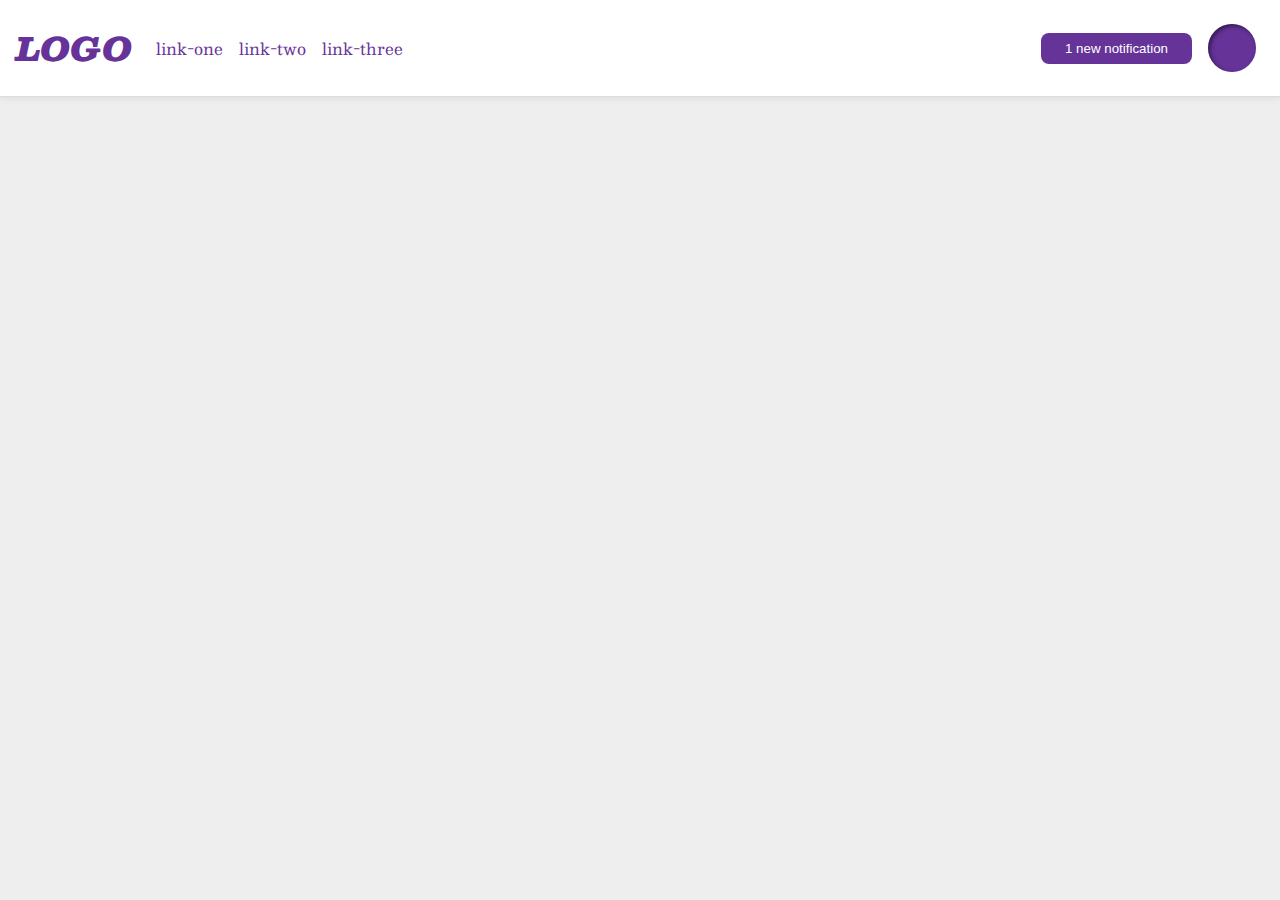
<file: flex/03-flex-header-2/index.html>
<!DOCTYPE html>
<html lang="en">
  <head>
    <meta charset="UTF-8">
    <meta http-equiv="X-UA-Compatible" content="IE=edge">
    <meta name="viewport" content="width=device-width, initial-scale=1.0">
    <title>Flex Header 2</title>
    <link rel="stylesheet" href="style.css">
  </head>
  <body>
    <div class="header">
      <div class="logo">
        LOGO
      </div>
      <div class="left">
        <ul class="links">
          <li><a href="google.com">link-one</a></li>
          <li><a href="google.com">link-two</a></li>
          <li><a href="google.com">link-three</a></li>
        </ul>
      </div>
      <div class="right">
      <button class="notifications">
        1 new notification
      </button>
      <div class="profile-image"></div>
    </div>
    </div>
  </body>
</html>
</file>
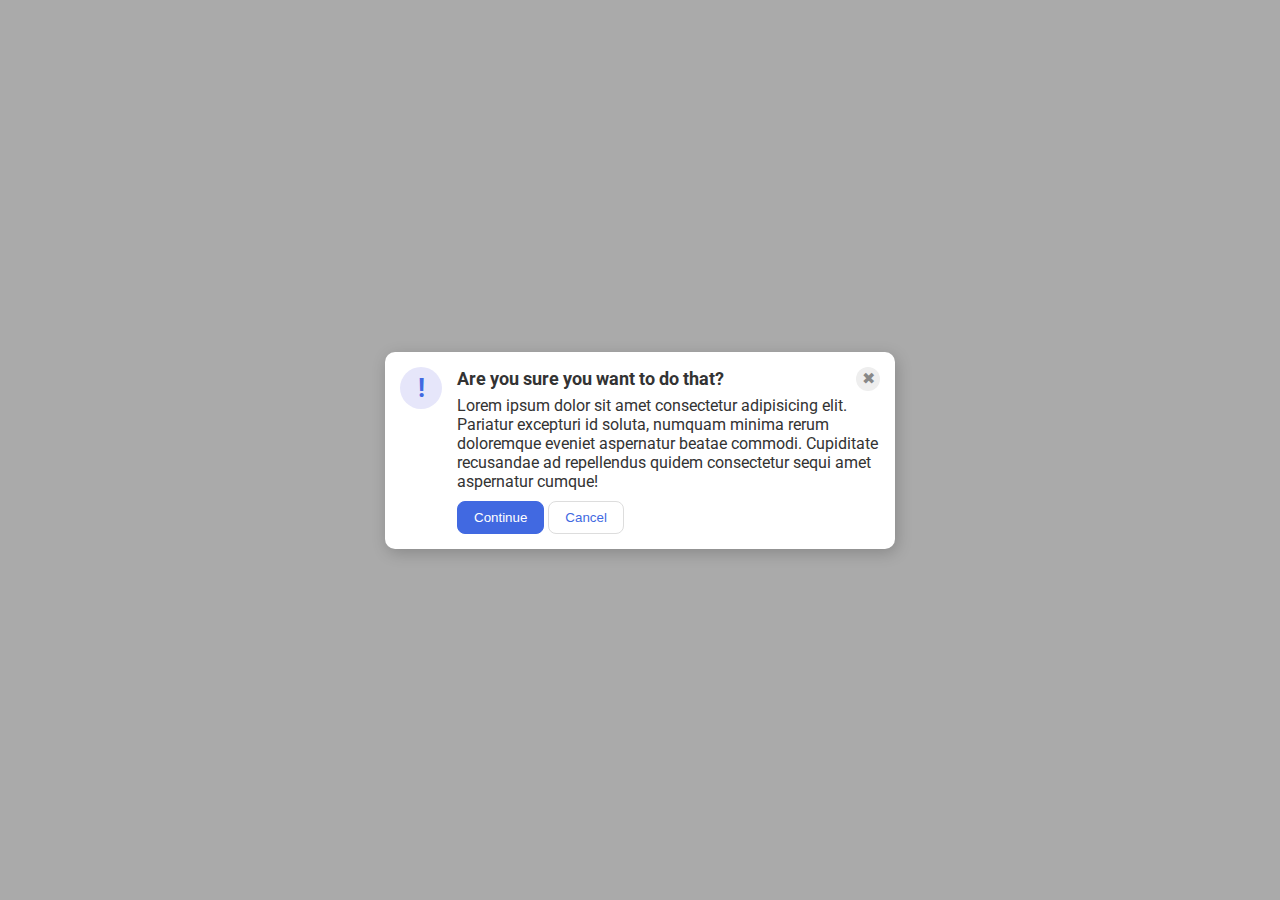
<file: flex/05-flex-modal/index.html>
<!DOCTYPE html>
<html lang="en">
  <head>
    <meta charset="UTF-8">
    <meta http-equiv="X-UA-Compatible" content="IE=edge">
    <meta name="viewport" content="width=device-width, initial-scale=1.0">
    <link rel="stylesheet" href="style.css">
    <title>Modal</title>
  </head>
  <body>
  <div class="modal">
  <div class="left">
    <div class="container1">
      <div class="icon">!</div>
    </div>
  </div>
  <div class="left">
    <div class="container2">
      <div class="header">Are you sure you want to do that?</div>
      <div class="close-button">✖</div>
      </div>
  <div class="container3">
      <div class="text">Lorem ipsum dolor sit amet consectetur adipisicing elit. Pariatur excepturi id soluta, numquam minima rerum doloremque eveniet aspernatur beatae commodi. Cupiditate recusandae ad repellendus quidem consectetur sequi amet aspernatur cumque!</div>
      <button class="continue">Continue</button>
      <button class="cancel">Cancel</button>
  </div>
      </div>
    </div>
  </div>
</div>
  </body>
</html>
</file>
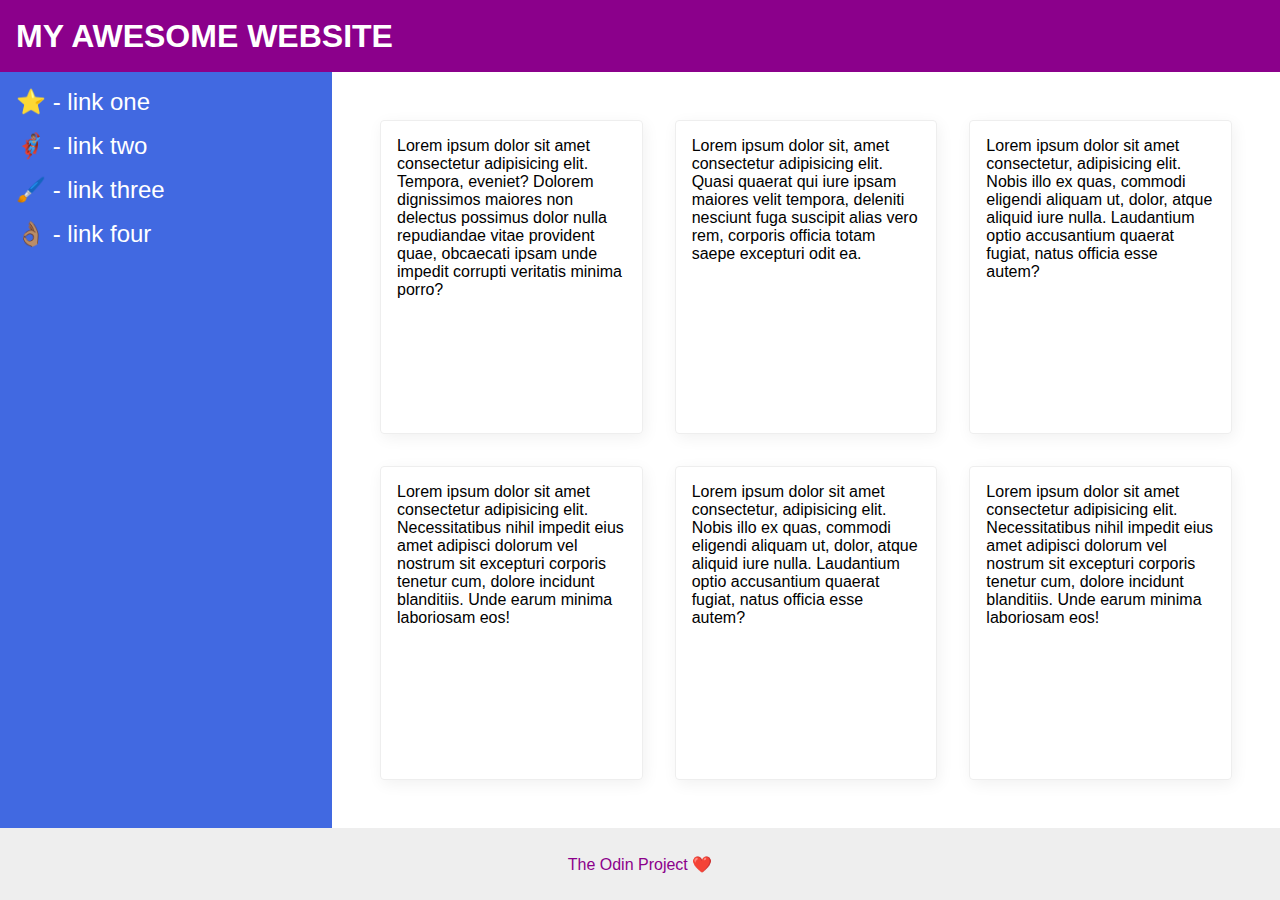
<file: flex/07-flex-layout-2/index.html>
<!DOCTYPE html>
<html lang="en">
  <head>
    <meta charset="UTF-8">
    <meta http-equiv="X-UA-Compatible" content="IE=edge">
    <meta name="viewport" content="width=device-width, initial-scale=1.0">
    <title>The Holy Grail</title>
    <link rel="stylesheet" href="style.css">
  </head>
  <body>
    <div class="header">
      MY AWESOME WEBSITE
    </div>
  <div class="main">
    <div class="sidebar">
      <ul>
        <li><a href="#">⭐ - link one</a></li>
        <li><a href="#">🦸🏽‍♂️ - link two</a></li>
        <li><a href="#">🖌️ - link three</a></li>
        <li><a href="#">👌🏽 - link four</a></li>
      </ul>
    </div>
<div class="container">
    <div class="card">Lorem ipsum dolor sit amet consectetur adipisicing elit. Tempora, eveniet? Dolorem dignissimos maiores non delectus possimus dolor nulla repudiandae vitae provident quae, obcaecati ipsam unde impedit corrupti veritatis minima porro?</div>
    <div class="card">Lorem ipsum dolor sit, amet consectetur adipisicing elit. Quasi quaerat qui iure ipsam maiores velit tempora, deleniti nesciunt fuga suscipit alias vero rem, corporis officia totam saepe excepturi odit ea.</div>
    <div class="card">Lorem ipsum dolor sit amet consectetur, adipisicing elit. Nobis illo ex quas, commodi eligendi aliquam ut, dolor, atque aliquid iure nulla. Laudantium optio accusantium quaerat fugiat, natus officia esse autem?</div>
    <div class="card">Lorem ipsum dolor sit amet consectetur adipisicing elit. Necessitatibus nihil impedit eius amet adipisci dolorum vel nostrum sit excepturi corporis tenetur cum, dolore incidunt blanditiis. Unde earum minima laboriosam eos!</div>
    <div class="card">Lorem ipsum dolor sit amet consectetur, adipisicing elit. Nobis illo ex quas, commodi eligendi aliquam ut, dolor, atque aliquid iure nulla. Laudantium optio accusantium quaerat fugiat, natus officia esse autem?</div>
    <div class="card">Lorem ipsum dolor sit amet consectetur adipisicing elit. Necessitatibus nihil impedit eius amet adipisci dolorum vel nostrum sit excepturi corporis tenetur cum, dolore incidunt blanditiis. Unde earum minima laboriosam eos!</div>
</div>
</div>
    <div class="footer">
      The Odin Project ❤️
    </div>
  </body>
</html>
</file>
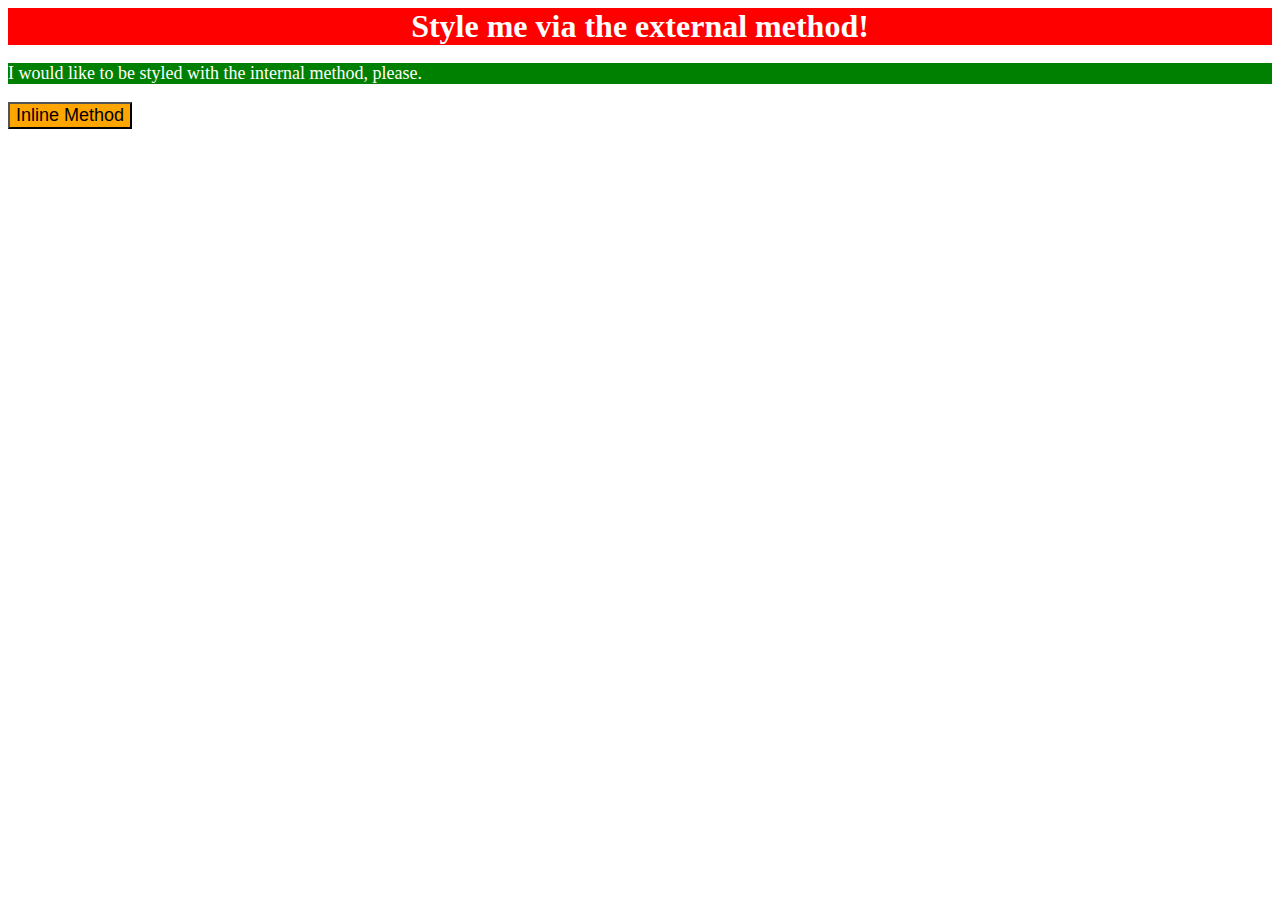
<file: foundations/01-css-methods/index.html>
<!DOCTYPE html>
<html lang="en">
  <head>
    <link rel="stylesheet" href="styles.css">
    <meta charset="UTF-8">
    <meta http-equiv="X-UA-Compatible" content="IE=edge">
    <meta name="viewport" content="width=device-width, initial-scale=1.0">
    <title>Methods for Adding CSS</title>
    <style>
      p {
        background-color: green;
        color: white;
        font-size: 18px;
      }
    </style>
  </head>
  <body>
    <div>Style me via the external method!</div>
    <p>I would like to be styled with the internal method, please.</p>
    <button style="background-color: orange; font-size: 18px;">Inline Method</button>
  </body>
</html>
</file>
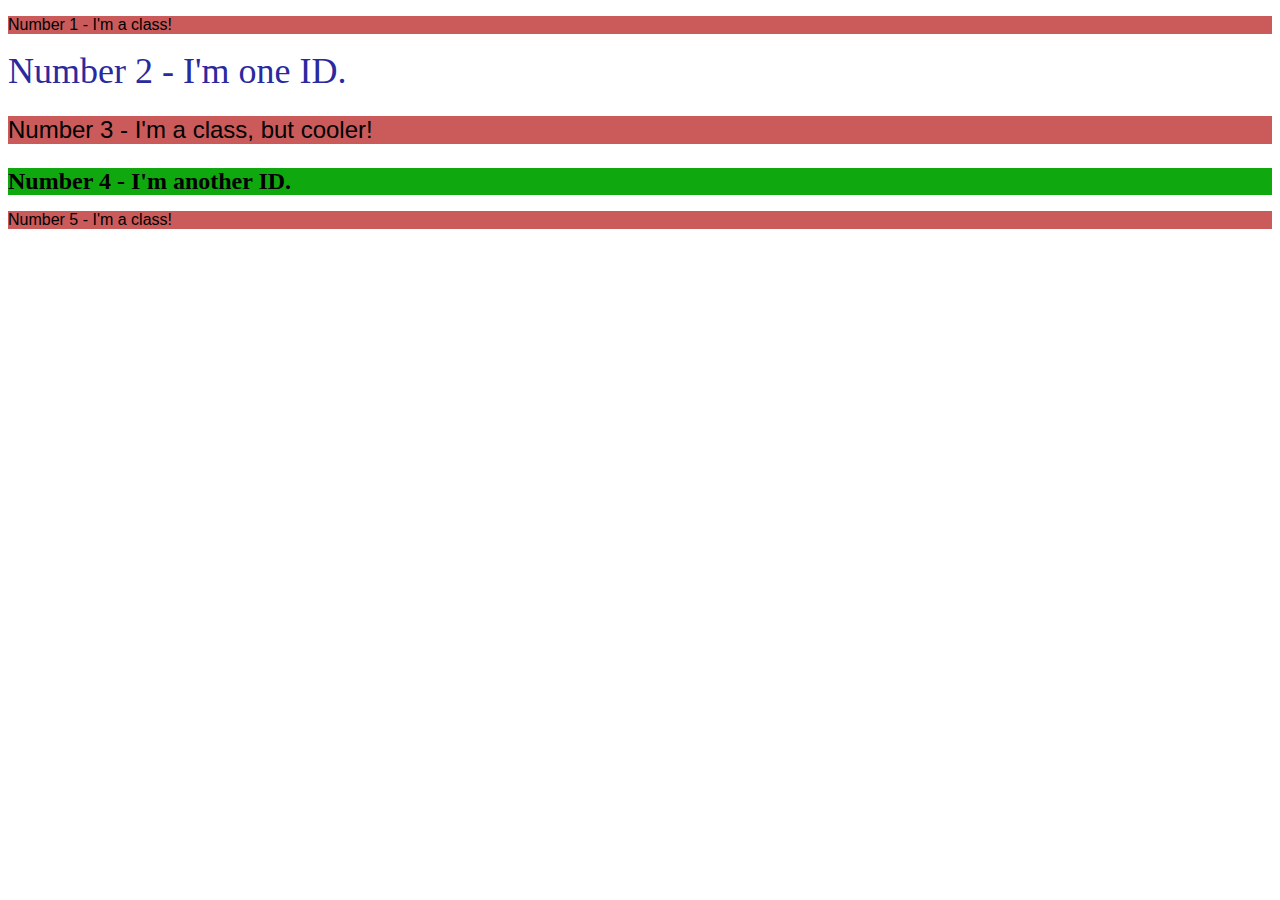
<file: foundations/02-class-id-selectors/index.html>
<!DOCTYPE html>
<html lang="en">
  <head>
    <meta charset="UTF-8">
    <meta http-equiv="X-UA-Compatible" content="IE=edge">
    <meta name="viewport" content="width=device-width, initial-scale=1.0">
    <title>Class and ID Selectors</title>
    <link rel="stylesheet" href="style.css">
  </head>
  <body>
    <p class="odd">Number 1 - I'm a class!</p>
    <div id="two">Number 2 - I'm one ID.</div>
    <p class="odd three">Number 3 - I'm a class, but cooler!</p>
    <div id="four">Number 4 - I'm another ID.</div>
    <p class="odd">Number 5 - I'm a class!</p>
  </body>
</html>
</file>
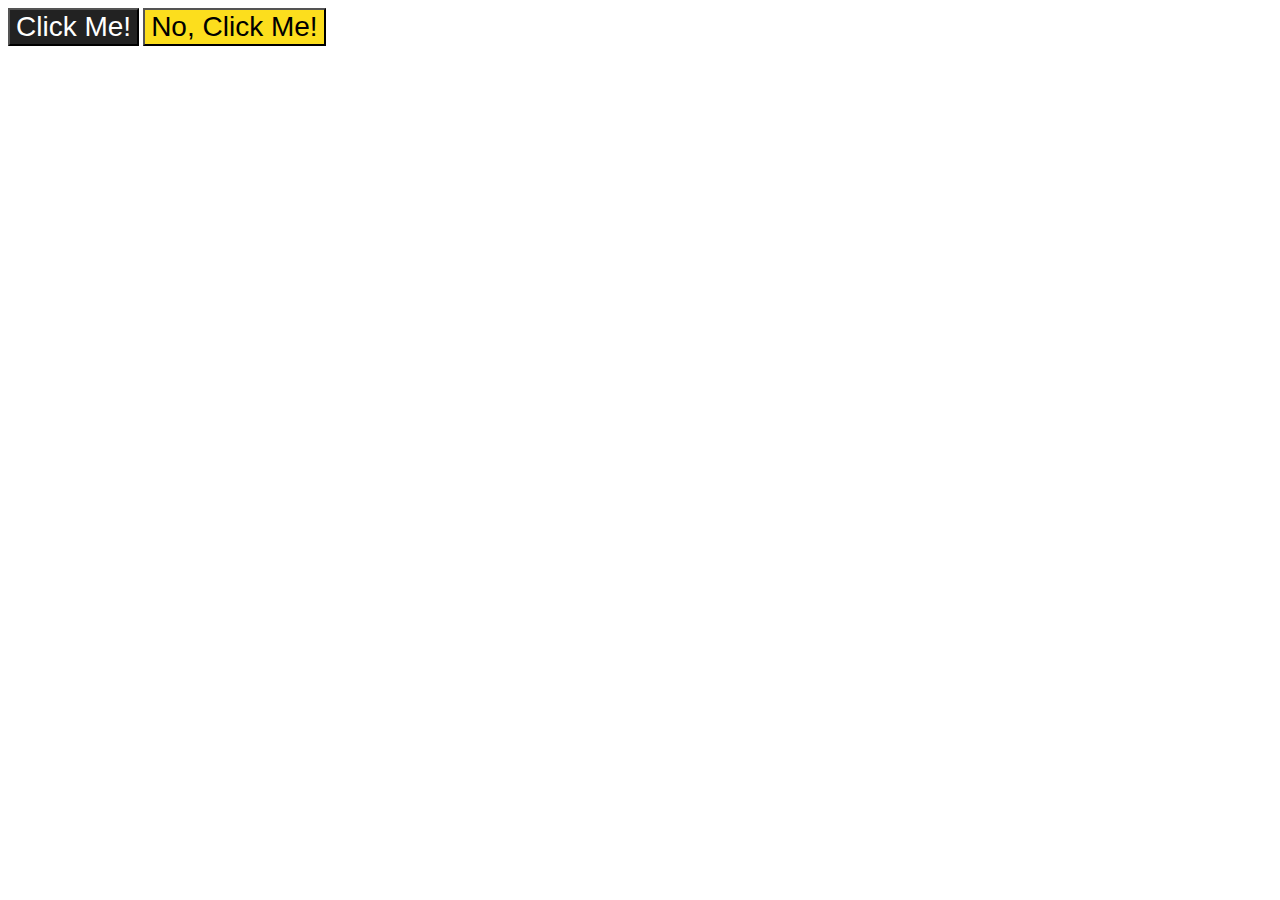
<file: foundations/03-grouping-selectors/index.html>
<!DOCTYPE html>
<html lang="en">
  <head>
    <meta charset="UTF-8">
    <meta http-equiv="X-UA-Compatible" content="IE=edge">
    <meta name="viewport" content="width=device-width, initial-scale=1.0">
    <title>Grouping Selectors</title>
    <link rel="stylesheet" href="style.css">
  </head>
  <body>
    <button class="black">Click Me!</button>
    <button class="yellow">No, Click Me!</button>
  </body>
</html>
</file>
<file: flex/03-flex-header-2/style.css>
/* this is some magical font-importing.  
you'll learn about it later. */
@import url('https://fonts.googleapis.com/css2?family=Besley:ital,wght@0,400;1,900&display=swap');

body {
  margin: 0;
  background: #eee;
  font-family: Besley, serif;
}

.header {
  background: white;
  border-bottom: 1px solid #ddd;
  box-shadow: 0 0 8px rgba(0,0,0,.1);
  display: flex;
  align-items: center;
  padding:8px;
}

.left {
  display: flex;

}

.right {
  display: flex;
  flex: 1;
  justify-content: flex-end;
}

.profile-image {
  background: rebeccapurple;
  box-shadow: inset 2px 2px 4px rgba(0,0,0,.5);
  border-radius: 50%;
  width: 48px;
  height:  48px;
  margin: 16px;
}

.logo {
  color: rebeccapurple;
  font-size: 32px;
  font-weight: 900;
  font-style: italic;
  display: flex;
  margin: 8px;
}

button {
  border: none;
  border-radius: 8px;
  background: rebeccapurple;
  color: white;
  padding: 8px 24px;
  align-self: center;
}

a {
  /* this removes the line under our links */
  text-decoration: none;
  color: rebeccapurple;
}

ul {
  list-style-type: none;
  display: flex;
  margin:0;
  padding: 16px;
  gap:16px;
}
</file>
<file: flex/05-flex-modal/style.css>
@import url('https://fonts.googleapis.com/css2?family=Roboto:wght@400;700&display=swap');

html, body {
  height: 100%;
}

body {
  font-family: Roboto, sans-serif;
  margin: 0;
  background: #aaa;
  color: #333;
  /* I'll give you this one for free lol */
  display: flex;
  align-items: center;
  justify-content: center;
}



.modal {
  background: white;
  width: 480px;
  border-radius: 10px;
  box-shadow: 2px 4px 16px rgba(0,0,0,.2);
  display: flex;
  padding:15px;
  flex-direction: row;

}

.container1 {

  display: flex;
  flex-direction: column;
}

.container2 {
  display: flex;
  flex: 1;
  justify-content: space-between;
  align-items: center;
  padding-left: 15px;
  padding-bottom: 5px;

}

.container3 {
  padding-left: 15px;

}

.icon {
  color: royalblue;
  font-size: 26px;
  font-weight: 700;
  background: lavender;
  width: 42px;
  height: 42px;
  border-radius: 50%;
  display: flex;
  align-items: center;
  justify-content: center;
  flex-shrink:0;
}

.close-button {
  background: #eee;
  border-radius: 50%;
  color: #888;
  font-weight: 400;
  font-size: 16px;
  height: 24px;
  width: 24px;
  display: flex;
  align-items: center;
  justify-content: center;
  flex-shrink: 0;
}

button {
  padding: 8px 16px;
  border-radius: 8px;
  margin-top: 10px;
}

button.continue {
  background: royalblue;
  border: 1px solid royalblue;
  color: white;
}

button.cancel {
  background: white;
  border: 1px solid #ddd;
  color: royalblue;
}

.header {
  font-weight: bold;
  font-size: large;


}
</file>
<file: flex/07-flex-layout-2/style.css>
body {
  font-family: -apple-system, BlinkMacSystemFont, 'Segoe UI', Roboto, Oxygen, Ubuntu, Cantarell, 'Open Sans', 'Helvetica Neue', sans-serif;
  margin: 0;
  min-height: 100vh;
  display: flex;
  flex:1;
  flex-direction: column;

}

ul {
  list-style: none;
  margin: 0;
  padding: 0;
  
}

a {
  text-decoration: none;
  color: white;;
  font-size: 24px;

}

li {
  margin-bottom: 16px;;
}

.header {
  height: 72px;
  background: darkmagenta;
  color: white;
  font-size: 32px;
  font-weight: 900;
  display: flex;
  align-items: center;
  padding-left: 16px;

}

.footer {
  height: 72px;
  background: #eee;
  color: darkmagenta;
  display: flex;
  align-items: center;
  justify-content: center;
  
}

.sidebar {
  width: 300px;
  background: royalblue;
  display: flex;
  flex-shrink: 0;
  padding: 16px;

}

.container {
  display: flex;
  flex:1;
  flex-direction: row;
  flex-wrap: wrap;
  padding: 32px;
}

.main {
  display: flex;
  flex:1;

}

.card {
  border: 1px solid #eee;
  box-shadow: 2px 4px 16px rgba(0,0,0,.06);
  border-radius: 4px;
  flex:1;
  margin: 16px;
  padding: 16px;
  min-width:210px;
  min-height: 200px;
}
</file>
<file: foundations/01-css-methods/styles.css>
div {
   background-color: red;
   color: white;
   font-size: 32px;
   text-align: center;
   font-weight: bold; 
}
</file>
<file: foundations/02-class-id-selectors/style.css>
.odd {
    background-color: rgb(203, 90, 90);
    font-family: Verdana, 'DejaVuSans', sans-serif;
}

#two {
    color:rgb(42, 42, 159);
    font-size: 36px;
}

.three { 
    font-size: 24px;
}

#four {
    background-color: rgb(15, 169, 15);
    font-size: 24px;
    font-weight: bold;
}
</file>
<file: foundations/03-grouping-selectors/style.css>
.black,
.yellow {
    font-size: 28px;
    font-family: Helvetica, 'Times New Roman', sans-serif;
}

.black {
    background-color: #222222;
    color: rgb(255, 255, 255);
}

.yellow {
    background-color: hsl(52, 97%, 55%);
}
</file>
